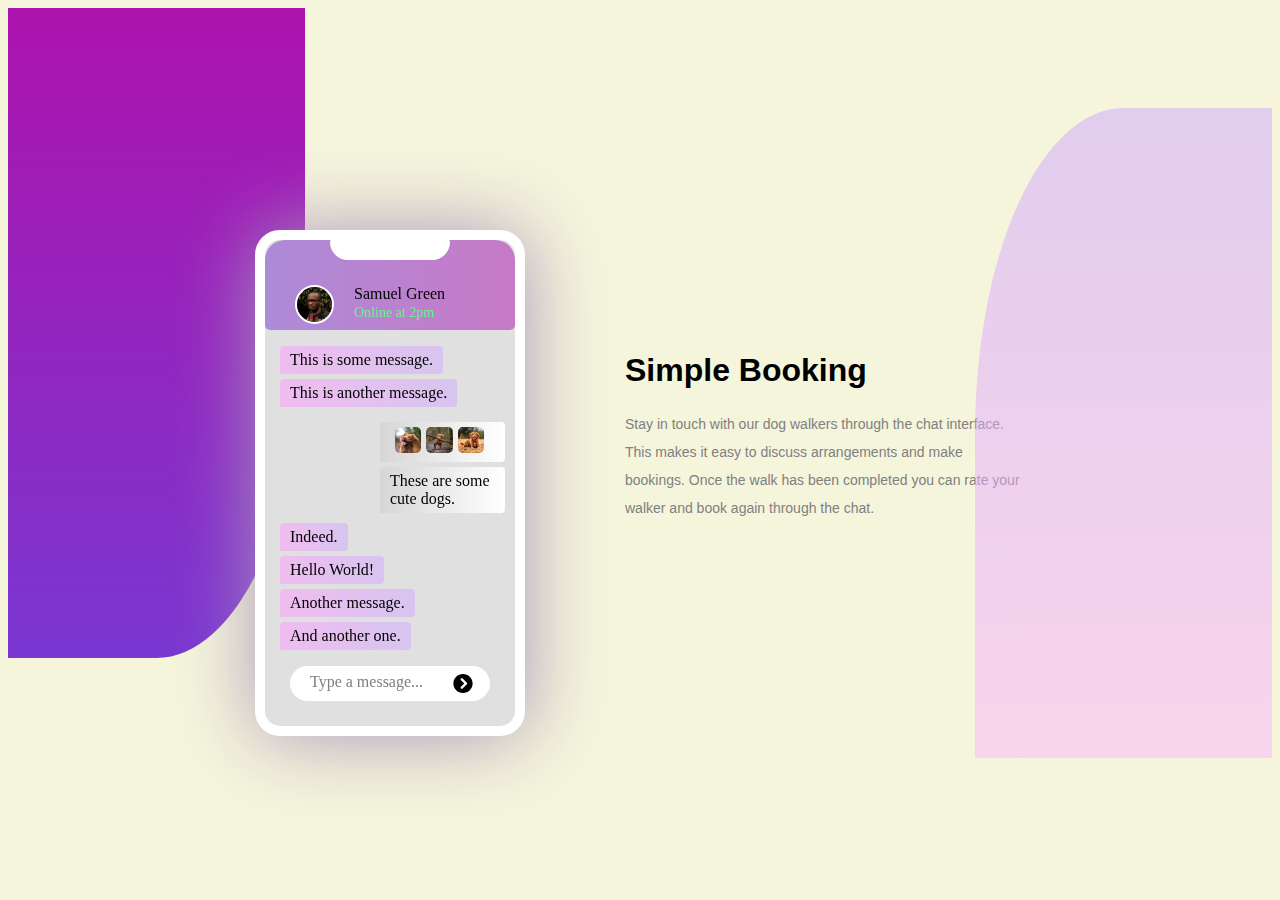
<file: index.html>
<!DOCTYPE html>
<html lang="en">
<head>
    <meta charset="UTF-8">
    <meta http-equiv="X-UA-Compatible" content="IE=edge">
    <meta name="viewport" content="width=device-width, initial-scale=1.0">
    <title>Document</title>
    <link rel="stylesheet" href="style.css">
</head>
<body>
    <div class="container">
        <div class="leftdesign"></div>
        <div class="phone">
            <div class="phonetop">
                <div class="iphone"></div>
                <img src="avatar.jpg" alt="account holder">
                <span>Samuel Green</span><br><span>Online at 2pm</span>
            </div>
            <section>
                <ul>
                    <li>This is some message.</li>
                    <li>This is another message.</li>
                    <li class="dogs">
                        <ul>
                            <li><img src="dog-image-1.jpg" alt="a good boi"><img src="dog-image-3.jpg" alt="and another good boi"><img src="dog-image-2.jpg" alt="another good boi"></li>
                            <li>These are some cute dogs.</li>
                        </ul>
                    </li>
                    <li>Indeed.</li>
                    <li>Hello World!</li>
                    <li>Another message.</li>
                    <li>And another one.</li>
                </ul>
            </section>
            <div class="phonebottom"><span>Type a message...</span><img src="circle-chevron-right-solid.svg"></div>
        </div>
        <div class="mainsection">
            <h1>Simple Booking</h1>
            <p>Stay in touch with our dog walkers through the chat interface. This makes it easy to discuss arrangements and make bookings. Once the walk has been completed you can rate your walker and book again through the chat.</p>
        </div> 
        <div class="rightdesign"></div>
    </div>
</body>
</html>
</file>
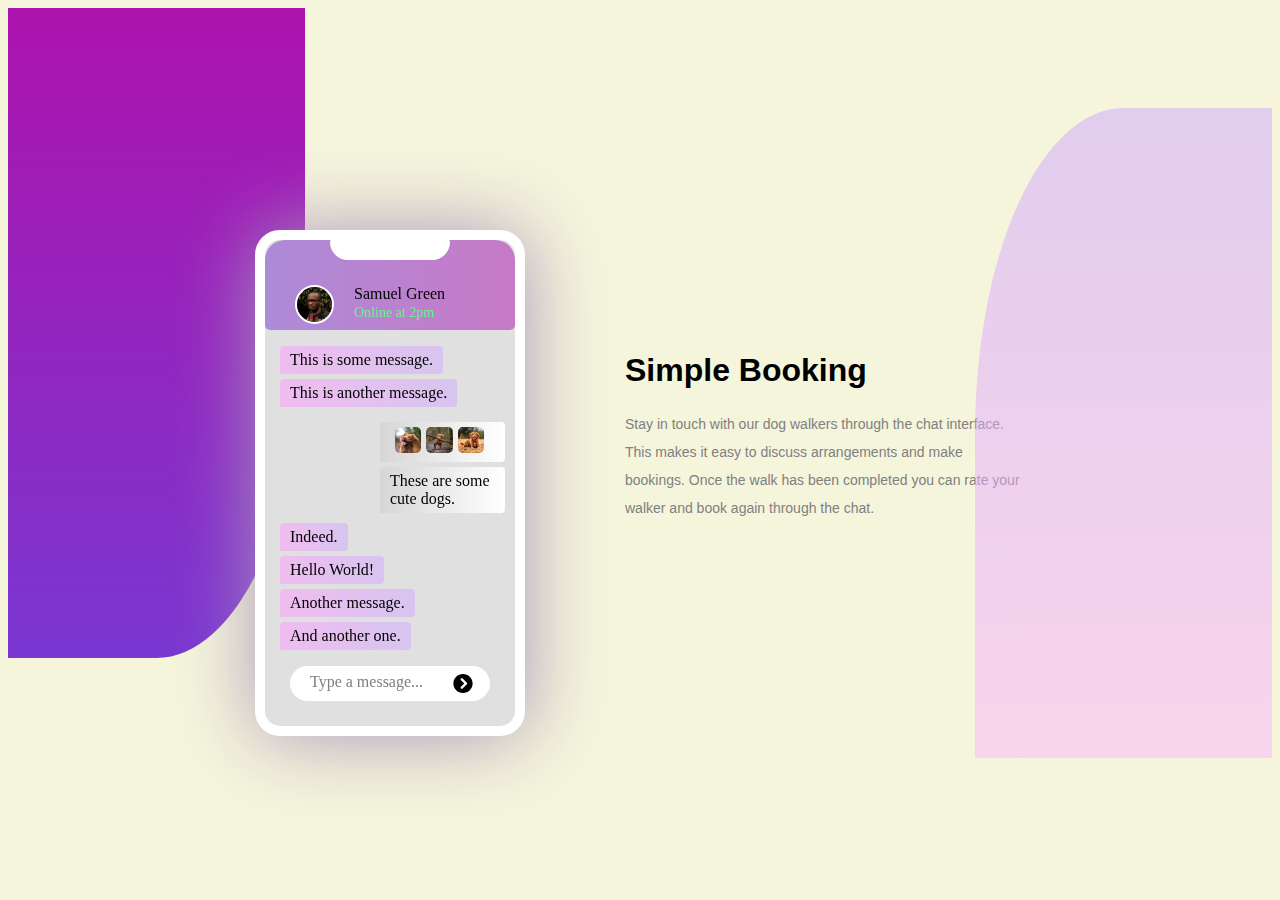
<file: chatapp.html>
<!DOCTYPE html>
<html lang="en">
<head>
    <meta charset="UTF-8">
    <meta http-equiv="X-UA-Compatible" content="IE=edge">
    <meta name="viewport" content="width=device-width, initial-scale=1.0">
    <title>Document</title>
    <link rel="stylesheet" href="chatapp_styles.css">
</head>
<body>
    <div class="container">
        <div class="leftdesign"></div>
        <div class="phone">
            <div class="phonetop">
                <div class="iphone"></div>
                <img src="avatar.jpg" alt="account holder">
                <span>Samuel Green</span><br><span>Online at 2pm</span>
            </div>
            <section>
                <ul>
                    <li>This is some message.</li>
                    <li>This is another message.</li>
                    <li class="dogs">
                        <ul>
                            <li><img src="dog-image-1.jpg" alt="a good boi"><img src="dog-image-3.jpg" alt="and another good boi"><img src="dog-image-2.jpg" alt="another good boi"></li>
                            <li>These are some cute dogs.</li>
                        </ul>
                    </li>
                    <li>Indeed.</li>
                    <li>Hello World!</li>
                    <li>Another message.</li>
                    <li>And another one.</li>
                </ul>
            </section>
            <div class="phonebottom"><span>Type a message...</span><img src="circle-chevron-right-solid.svg"></div>
        </div>
        <div class="mainsection">
            <h1>Simple Booking</h1>
            <p>Stay in touch with our dog walkers through the chat interface. This makes it easy to discuss arrangements and make bookings. Once the walk has been completed you can rate your walker and book again through the chat.</p>
        </div> 
        <div class="rightdesign"></div>
    </div>
</body>
</html>
</file>
<file: style.css>
* {
    text-decoration: none;
    /* border: 1px solid gray; */
}

body {
    background-color: beige;
}

.container {
    display: flex;
    flex-direction: row;
    justify-content: space-around;
    align-items: center;
}

.leftdesign {
    width: 400px;
    height: 650px;
    background-image: linear-gradient(to bottom, rgb(173, 19, 173), rgb(122, 55, 209));
    border-radius: 0 0 50% 0px;
    margin-top: -100px;
}

.rightdesign {
    width: 400px;
    height: 650px;
    background-image: linear-gradient(to top, rgb(252, 178, 252), rgb(204, 164, 255));
    border-radius: 50% 0 0 0;
    filter: opacity(50%);
    margin-top: 100px;
}

.phonetop {
    width: 230px;
    height: 70px;
    background-image: linear-gradient(to right, rgb(122, 55, 209, 50%), rgb(173, 19, 173, 50%));
    border-radius: 20px 20px 5px 5px;
    padding: 20px 0 0 20px;
}

.iphone {
    float: right;
    position: relative;
    right: 65px;
    bottom: 25px;  
    width: 120px;
    height: 25px;   
    background-color: white;
    border-radius: 10px 10px 25px 25px;

}

.phonetop img {
    float: left;
    width: 35px;
    height: 35px;
    border-radius: 50% 50% 50% 50%;
    border: 2px solid white;
    clear: both;
    margin-left: 10px;
}

div span {
    display: inline-block;
    clear: both;
    margin: 0 0 0 20px;
}

div br + span {
    font-family: Cambria, Cochin, Georgia, Times, 'Times New Roman', serif;
    font-size: 14px;
    color: rgb(100, 250, 137);
}

.phone {
    position: relative;
    right: 50px;
    width: 250px;
    height: fit-content;
    border: 10px solid white;
    border-radius: 25px 25px 25px 25px;
    margin-top: 200px;
    background-color: rgb(224, 224, 224);
    filter: drop-shadow(1px 1px 40px rgb(169, 149, 185))
}

.phonebottom {
    width: 200px;
    height: 35px;
    /* border: 1px solid gray; */
    background-color: white;
    align-self: center;
    border-radius: 20px 20px 20px 20px;
    margin: 0 0 25px 25px;
}

.mainsection {
    position: relative;
    left: 50px;
    margin-top: 100px;
}

h1 {
    font-family: Arial, Helvetica, sans-serif;
}

p {
    width: 400px;
    font-family: 'Trebuchet MS', 'Lucida Sans Unicode', 'Lucida Grande', 'Lucida Sans', Arial, sans-serif;
    font-size: 14px;
    line-height: 200%;
    color: gray;
}

li img {
    width: 25%;
    height: 25%;
    border-radius: 5px 5px 5px 5px;
    margin-left: 5px;
}

li {
    width: fit-content;
    background-image: linear-gradient(to right, rgb(255, 153, 255, 50%), rgb(206, 169, 255, 50%));
    list-style-type: none;
    border-radius: 4px 4px 4px 0;
    margin-top: 5px;
    margin-left: -25px;
    padding: 5px 10px 5px 10px;
}

li ul li{
    display: inline-block;
    width: fit-content;
    margin-left: 50px;
    background-image: linear-gradient(to right, rgb(214, 214, 214), white);
}

.dogs {
    background-image: none;
}

.phonebottom span {
    color: gray;
    clear: both;
    padding-top: 7px;
}

.phonebottom img {
    float: right;
    position: relative;
    left: 28px;
    bottom: 17px;
    width: 55%;
    height: 55%;
}
</file>
<file: chatapp_styles.css>
* {
    text-decoration: none;
    /* border: 1px solid gray; */
}

body {
    background-color: beige;
}

.container {
    display: flex;
    flex-direction: row;
    justify-content: space-around;
    align-items: center;
}

.leftdesign {
    width: 400px;
    height: 650px;
    background-image: linear-gradient(to bottom, rgb(173, 19, 173), rgb(122, 55, 209));
    border-radius: 0 0 50% 0px;
    margin-top: -100px;
}

.rightdesign {
    width: 400px;
    height: 650px;
    background-image: linear-gradient(to top, rgb(252, 178, 252), rgb(204, 164, 255));
    border-radius: 50% 0 0 0;
    filter: opacity(50%);
    margin-top: 100px;
}

.phonetop {
    width: 230px;
    height: 70px;
    background-image: linear-gradient(to right, rgb(122, 55, 209, 50%), rgb(173, 19, 173, 50%));
    border-radius: 20px 20px 5px 5px;
    padding: 20px 0 0 20px;
}

.iphone {
    float: right;
    position: relative;
    right: 65px;
    bottom: 25px;  
    width: 120px;
    height: 25px;   
    background-color: white;
    border-radius: 10px 10px 25px 25px;

}

.phonetop img {
    float: left;
    width: 35px;
    height: 35px;
    border-radius: 50% 50% 50% 50%;
    border: 2px solid white;
    clear: both;
    margin-left: 10px;
}

div span {
    display: inline-block;
    clear: both;
    margin: 0 0 0 20px;
}

div br + span {
    font-family: Cambria, Cochin, Georgia, Times, 'Times New Roman', serif;
    font-size: 14px;
    color: rgb(100, 250, 137);
}

.phone {
    position: relative;
    right: 50px;
    width: 250px;
    height: fit-content;
    border: 10px solid white;
    border-radius: 25px 25px 25px 25px;
    margin-top: 200px;
    background-color: rgb(224, 224, 224);
    filter: drop-shadow(1px 1px 40px rgb(169, 149, 185))
}

.phonebottom {
    width: 200px;
    height: 35px;
    /* border: 1px solid gray; */
    background-color: white;
    align-self: center;
    border-radius: 20px 20px 20px 20px;
    margin: 0 0 25px 25px;
}

.mainsection {
    position: relative;
    left: 50px;
    margin-top: 100px;
}

h1 {
    font-family: Arial, Helvetica, sans-serif;
}

p {
    width: 400px;
    font-family: 'Trebuchet MS', 'Lucida Sans Unicode', 'Lucida Grande', 'Lucida Sans', Arial, sans-serif;
    font-size: 14px;
    line-height: 200%;
    color: gray;
}

li img {
    width: 25%;
    height: 25%;
    border-radius: 5px 5px 5px 5px;
    margin-left: 5px;
}

li {
    width: fit-content;
    background-image: linear-gradient(to right, rgb(255, 153, 255, 50%), rgb(206, 169, 255, 50%));
    list-style-type: none;
    border-radius: 4px 4px 4px 0;
    margin-top: 5px;
    margin-left: -25px;
    padding: 5px 10px 5px 10px;
}

li ul li{
    display: inline-block;
    width: fit-content;
    margin-left: 50px;
    background-image: linear-gradient(to right, rgb(214, 214, 214), white);
}

.dogs {
    background-image: none;
}

.phonebottom span {
    color: gray;
    clear: both;
    padding-top: 7px;
}

.phonebottom img {
    float: right;
    position: relative;
    left: 28px;
    bottom: 17px;
    width: 55%;
    height: 55%;
}
</file>
